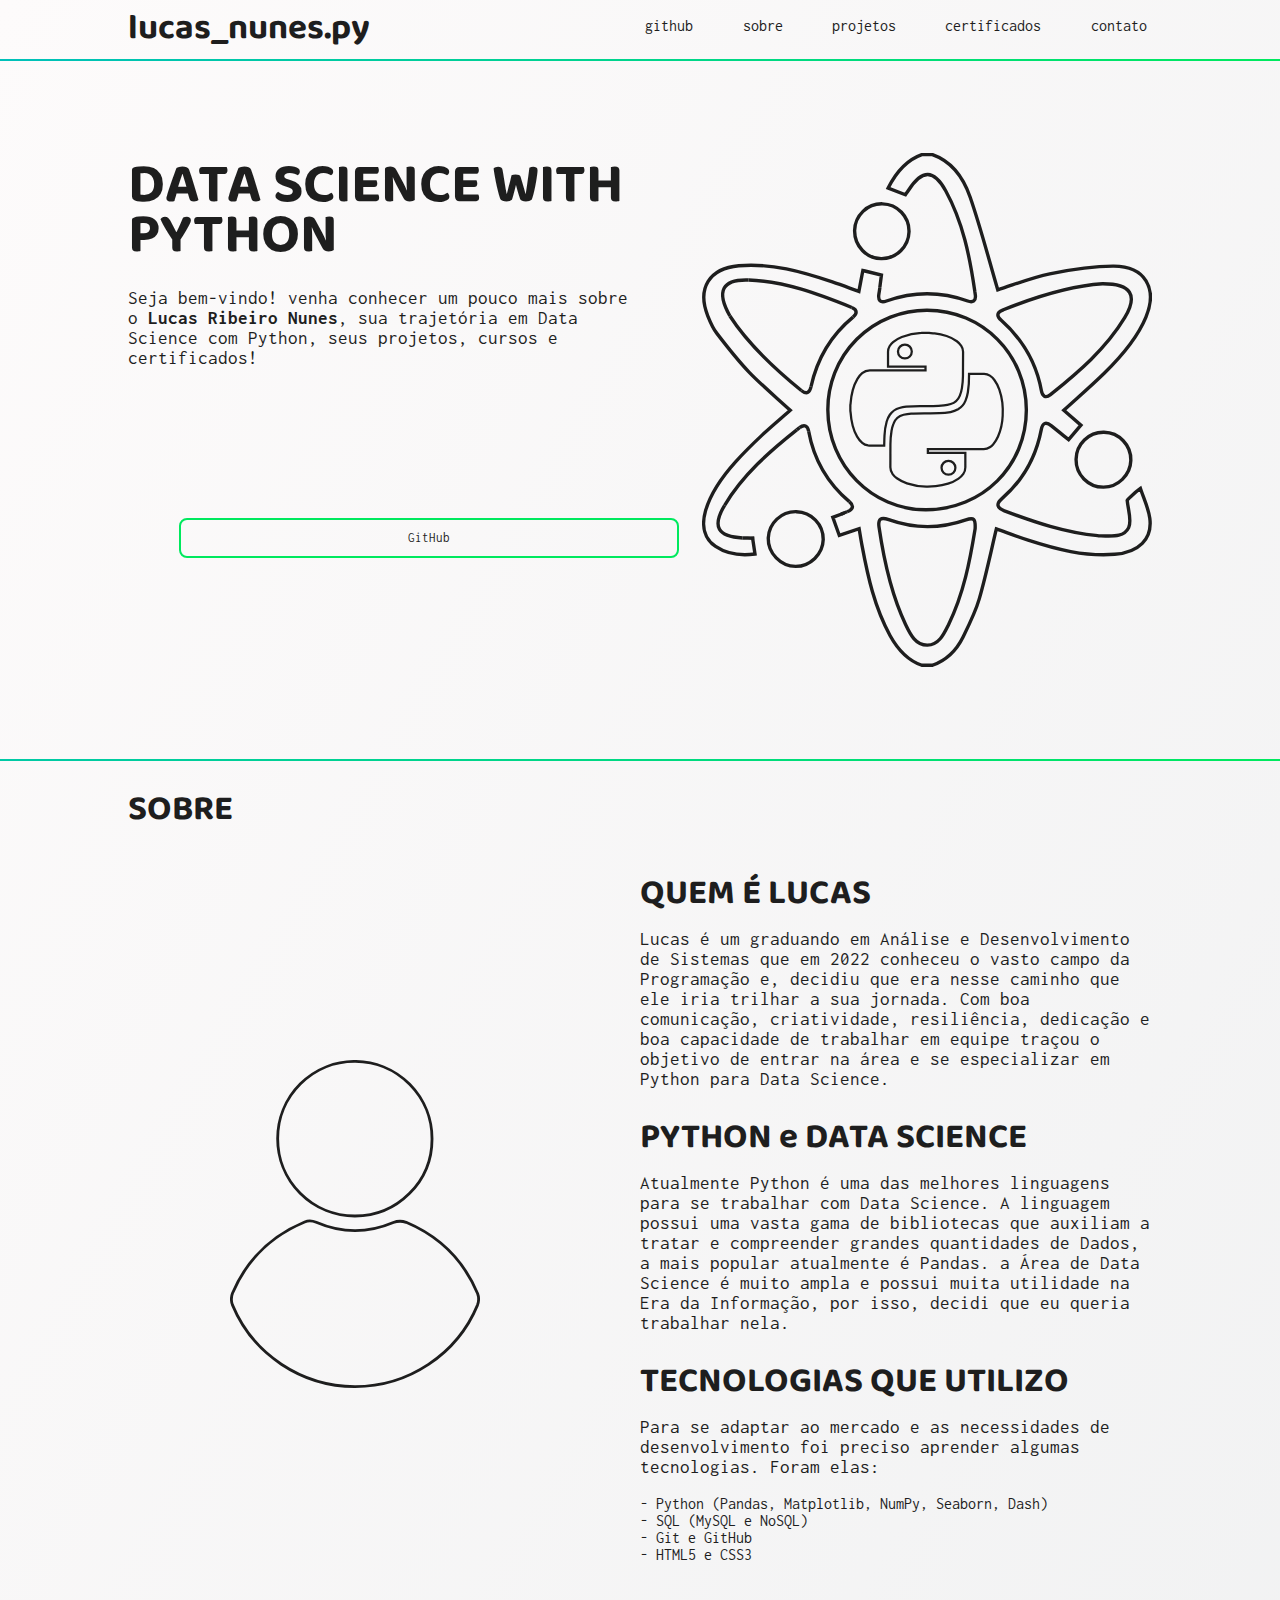
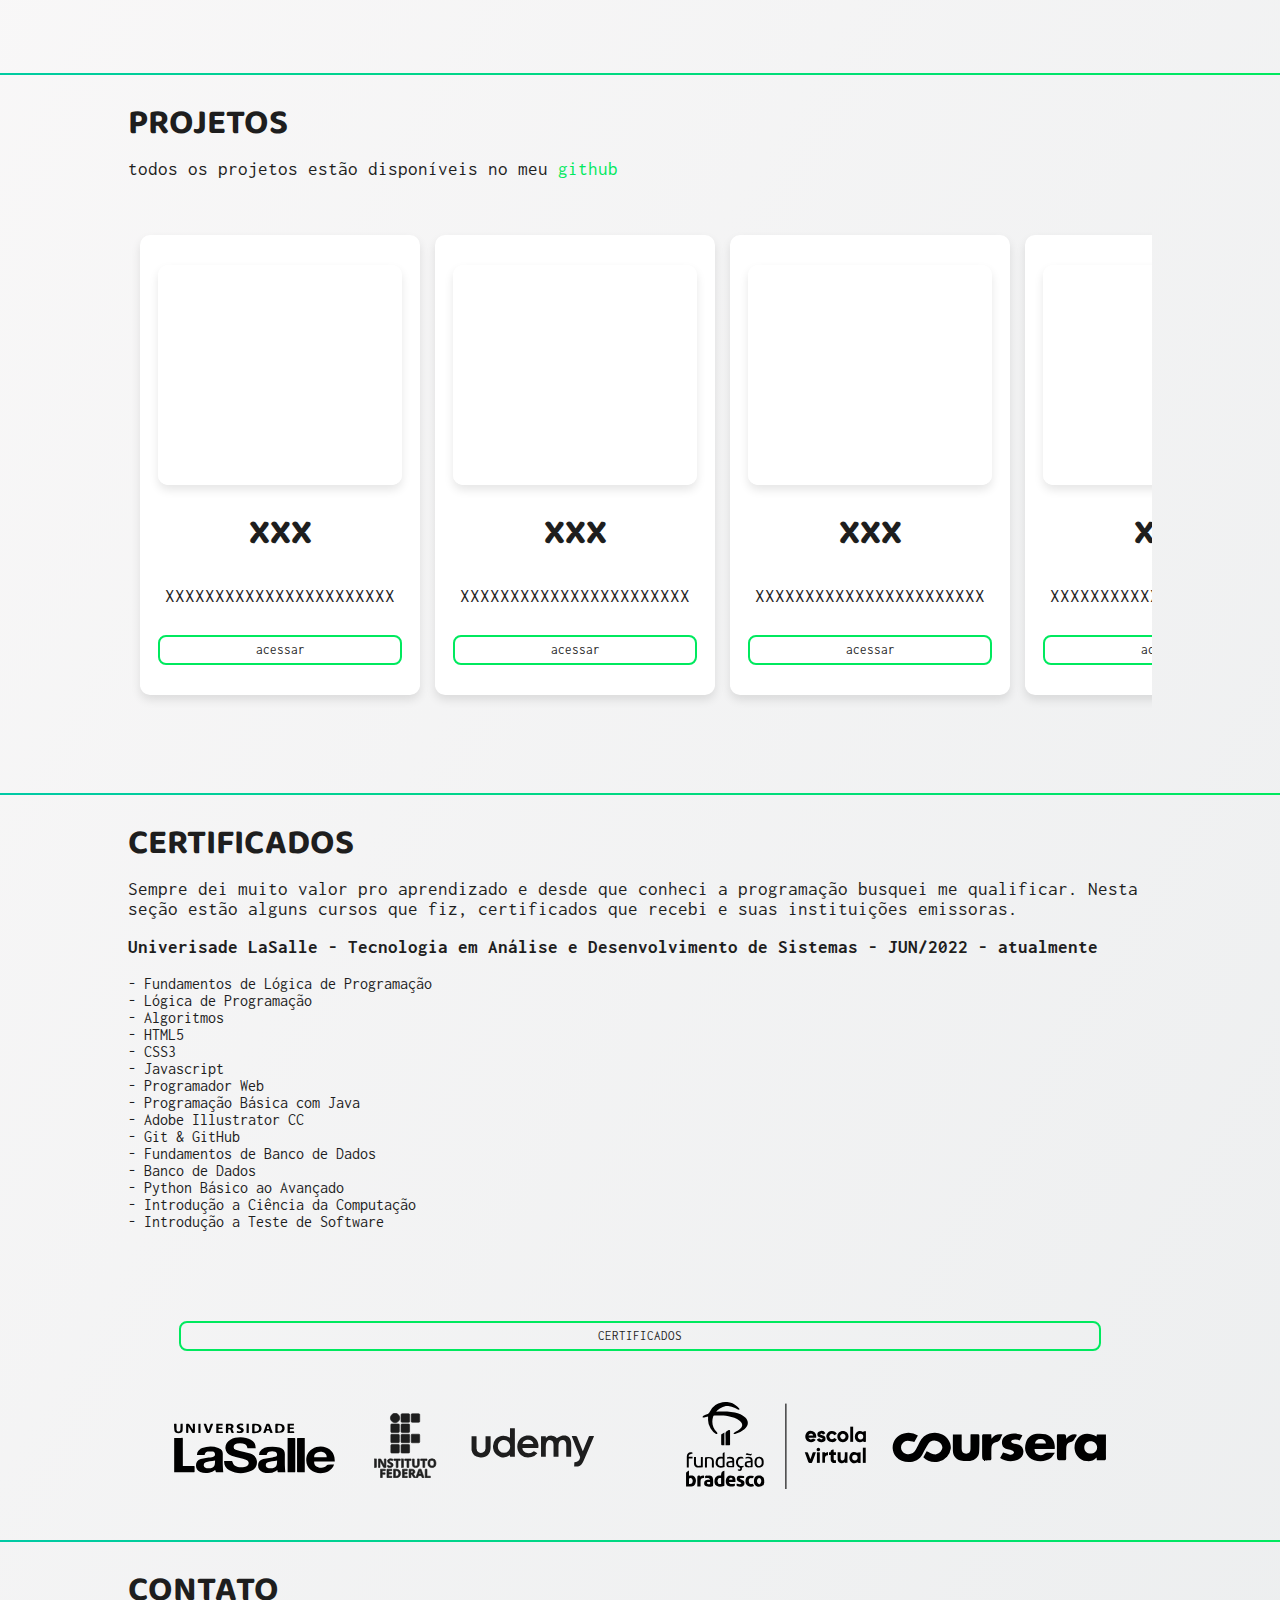
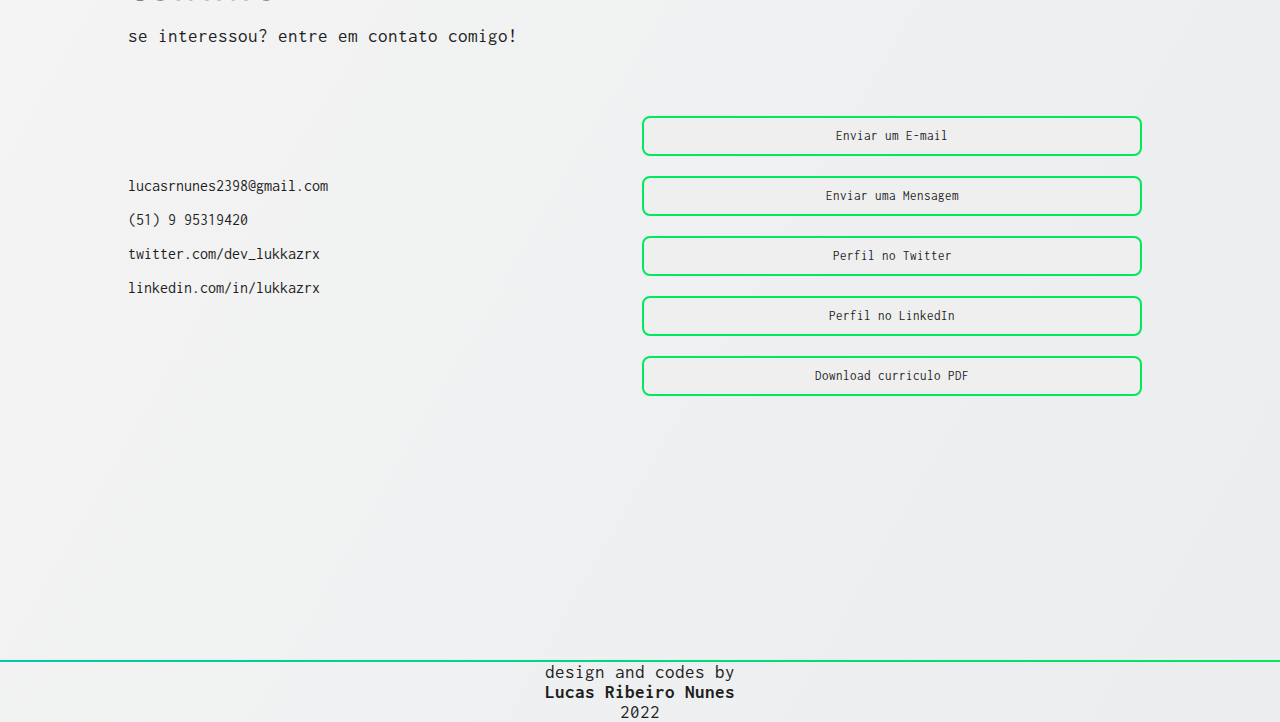
<file: index.html>
<!DOCTYPE html>
<html lang="pt-br">
<head>
  <meta charset="UTF-8">
  <meta http-equiv="X-UA-Compatible" content="IE=edge">
  <meta name="viewport" content="width=device-width, initial-scale=1.0">
  <link rel="stylesheet" href="style.css">
  <meta name="theme-color" content="#1e1e1e" />
  <link rel="shortcut icon" href="./img/faviconmg.svg" type="image/x-icon">
  <title>Portifólio DevLukkazrx</title>
</head>
<body>
  <header>
    <nav class="logo border-gradient">
      <h2 id="logo-text"><a href="https://lukkazrx.github.io/portifolio/">lucas_nunes.py</a></h2>
      <div class="navegation-list">
          <ul class="navegation-list2 list">
            <li class="itens"><a target="_blank" href="https://github.com/lukkazrx">github</a></li>
            <li class="itens"><a href="#section-two">sobre</a></li>
            <li class="itens"><a href="#section-three">projetos</a></li>
            <li class="itens"><a href="#section-four">certificados</a></li>
            <li class="itens"><a href="#section-five">contato</a></li>
          </ul>
      </div>
    </nav>
  </header>
  <main>
    <!-- Primeira tela-->
    <section class="first-screen border-gradient espacamento secao">
      <img class="img-data" src="./img/datascienceimg2.svg" alt="Data Science image">
      <div class="informations">
          <h1 id="tittle">DATA SCIENCE WITH PYTHON</h1>
          <p>
            Seja bem-vindo! venha conhecer um pouco mais sobre o <strong>Lucas Ribeiro Nunes</strong>,
            sua trajetória em Data Science com Python,
            seus projetos, cursos e certificados!
          </p>
            <button onclick="window.location='https://github.com/lukkazrx';" value="click here" class="btn">GitHub</button>
          <br>
      </div>
    </section>

    <!-- Segunda tela -->
    <section id="section-two" class="border-gradient espacamento secao">
      <h2 id="subtittle">SOBRE</h2>
      <div class="about">
          <img class="about-img" src="./img/profileimg.svg" alt="profile image">
          <div class="informations-about">
            <h3>QUEM É LUCAS</h3>
             <p>Lucas é um graduando em Análise e Desenvolvimento de Sistemas que em 2022 conheceu
               o vasto campo da Programação e, decidiu que era nesse caminho que ele iria trilhar a
              sua jornada. Com boa comunicação, criatividade, resiliência, dedicação e boa capacidade
              de trabalhar em equipe traçou o objetivo de entrar na área e se especializar em Python para Data Science.
             </p>
             <h3>PYTHON e DATA SCIENCE</h3>
             <p>
              Atualmente Python é uma das melhores linguagens para se trabalhar com Data Science. A linguagem possui uma
              vasta gama de bibliotecas que auxiliam a tratar e compreender grandes quantidades de Dados, a mais popular
              atualmente é Pandas. a Área de Data Science é muito ampla e possui muita utilidade na Era da Informação,
              por isso, decidi que eu queria trabalhar nela.
             </p>
             <h3>TECNOLOGIAS QUE UTILIZO</h3>
             <p>
              Para se adaptar ao mercado e as necessidades de desenvolvimento foi preciso aprender algumas tecnologias. Foram elas:
             </p>
             <br>
             <ul class="list">
              <li>- Python (Pandas, Matplotlib, NumPy, Seaborn, Dash)</li>
              <li>- SQL (MySQL e NoSQL)</li>
              <li>- Git e GitHub</li>
              <li>- HTML5 e CSS3</li>
             </ul>
            
          </div>
      </div>
    </section>

    <!-- Terceira tela -->
    <section id="section-three" class="projects border-gradient espacamento secao">
      <h2>PROJETOS</h2>
      <p>todos os projetos estão disponíveis no meu <a id="project-link-github" href="https://github.com/lukkazrx">github</a></p>
      <br>
      <br>
      <div class="card-container">

        <div class="card">
          <div class="iframecard">
            <iframe src="" width="100%" height="100%" frameborder="0"></iframe>
          </div>
          <div class="card-description">
            <h3>XXX</h3>
            <p>XXXXXXXXXXXXXXXXXXXXXXX</p>
            <button class="btn-card" onclick="window.location='';" value="click here">acessar</button>
          </div>
        </div>

        <div class="card">
          <div class="iframecard">
            <iframe src="" width="100%" height="100%" frameborder="0"></iframe>
          </div>
          <div class="card-description">
            <h3>XXX</h3>
            <p>XXXXXXXXXXXXXXXXXXXXXXX</p>
            <button class="btn-card" onclick="window.location='';" value="click here">acessar</button>
          </div>
        </div>

        <div class="card">
          <div class="iframecard">
            <iframe src="" width="100%" height="100%" frameborder="0"></iframe>
          </div>
          <div class="card-description">
            <h3>XXX</h3>
            <p>XXXXXXXXXXXXXXXXXXXXXXX</p>
            <button class="btn-card" onclick="window.location='';" value="click here">acessar</button>
          </div>
        </div>

        <div class="card">
          <div class="iframecard">
            <iframe src="" width="100%" height="100%" frameborder="0"></iframe>
          </div>
          <div class="card-description">
            <h3>XXX</h3>
            <p>XXXXXXXXXXXXXXXXXXXXXXX</p>
            <button class="btn-card" onclick="window.location='';" value="click here">acessar</button>
          </div>
        </div>
        
      </div>
    </section>

    <!-- Quarta tela -->
    <section id="section-four" class="certificate border-gradient espacamento secao">
        <div>
          <h2>CERTIFICADOS</h2>
          <p>Sempre dei muito valor pro aprendizado e desde que conheci a programação busquei me qualificar.
            Nesta seção estão alguns cursos que fiz, certificados que recebi e suas instituições emissoras.</p>
          <br>
          <p><strong>Univerisade LaSalle - Tecnologia em Análise e Desenvolvimento de Sistemas - JUN/2022 - atualmente</strong></p>
          <br>
            <ul class="list">
              <li>- Fundamentos de Lógica de Programação</li>
              <li>- Lógica de Programação</li>
              <li>- Algoritmos</li>
              <li>- HTML5</li>
              <li>- CSS3</li>
              <li>- Javascript</li>
              <li>- Programador Web</li>
              <li>- Programação Básica com Java</li>
              <li>- Adobe Illustrator CC</li>
              <li>- Git & GitHub</li>
              <li>- Fundamentos de Banco de Dados</li>
              <li>- Banco de Dados</li>
              <li>- Python Básico ao Avançado</li>
              <li>- Introdução a Ciência da Computação</li>
              <li>- Introdução a Teste de Software</li>
            </ul>
        </div>
        <button onclick="window.location='certifications.html';" value="click here" class="btn-certification">CERTIFICADOS</button>
        <div class="certificates">
          <img class="certificates-img" src="./img/certificate1img.svg" alt="institicoes">
          <img class="certificates-img" src="./img/certificate2img.svg" alt="institicoes">
      </div>
    </section>

    <!-- Quinta tela -->
    <section id="section-five" class="border-gradient espacamento secao">
      <h2>CONTATO</h2>
      <p>se interessou? entre em contato comigo!</p>
      <div class="contact">
        <ul class="list">
          <li><a href="mailto:lucasrnunes2398@gmail.com?">lucasrnunes2398@gmail.com</a></li>
          <br>
          <li><a target="_blank" href="https://wa.me/555195319420">(51) 9 95319420</a></li>
          <br>
          <li><a target="_blank" href="https://twitter.com/dev_lukkazrx">twitter.com/dev_lukkazrx</a></li>
          <br>
          <li><a target="_blank" href="https://www.linkedin.com/in/lukkazrx/">linkedin.com/in/lukkazrx</a></li>
        </ul>
        <br>
        <br>
        <div class="contact-buttons">
          <button onclick="window.location='mailto:lucasrnunes2398@gmail.com?';" value="click here" class="btn-contact">Enviar um E-mail</button>
          <button onclick="window.location='https://wa.me/555195319420';" value="click here" class="btn-contact">Enviar uma Mensagem</button>
          <button onclick="window.location='https://twitter.com/dev_lukkazrx';" value="click here" class="btn-contact">Perfil no Twitter</button>
          <button onclick="window.location='https://www.linkedin.com/in/lukkazrx/';" value="click here" class="btn-contact">Perfil no LinkedIn</button>
          <button onclick="window.location='https://drive.google.com/u/0/uc?id=17Gw4XK7d6hAeAnA5vjjeCU1jOMlkA9qE&export=download';" value="click here" class="btn-contact">Download curriculo PDF</button>
        </div>
      </div>
    </section>
  </main>
  <footer class="espacamento">
    <p>design and codes by</p>
    <p><strong>Lucas Ribeiro Nunes</strong></p>
    <p>2022</p>
  </footer>
</body>
</html>
</file>
<file: style.css>
@import url('https://fonts.googleapis.com/css2?family=Baloo+Da+2:wght@800&family=Inconsolata&display=swap');
/* gerenal styles */
* {
  margin: 0;
  padding: 0;
  box-sizing: border-box;
  text-decoration: none;
  list-style: none;
  color:#1e1e1e;
  scroll-behavior: smooth;
}

body {
  background-image: linear-gradient(120deg, #fdfbfb 0%, #ebedee 100%);
}

body::-webkit-scrollbar {
  width: 10px;              
}

body::-webkit-scrollbar-track {
  background-color: #dedede;
}

body::-webkit-scrollbar-thumb {
  background-image: linear-gradient(to top, #00e95e, #00bfbc 100%); 
  border-radius: 20px;       
  border: 3px solid #dedede;  
}

.img-size {
 width: 200px;
}

h1, h2, h3 {
  font-family: 'baloo da 2';
  margin: 20px 0 5px 0;
}

p{
  font-family: 'Inconsolata';
  font-size: 1.2rem;
}

/* certifications page*/
.menu-fixed {
  background-image: linear-gradient(120deg, #fdfbfb 0%, #ebedee 100%);
  width: 100%;
  position: fixed;
  top: 0;
}

#distance {
  margin-top: 90px;
}
.certificate-container{
  max-width: 100%;
  margin-bottom: 5%; 
}
.certificate-imgs {
  max-width: 40%;
  transition: 0.2s;
}

.certificate-imgsY {
  max-width: 30%;
  transition: 0.8s;
}

/* certifications page end*/
.logo {
  padding-left: 10%;
  padding-right: 10%;
  display: flex;
}

#logo-text {
  margin: 0 0 0 0;
}

.navegation-list {
  display: none;
}

.border-gradient {
  border-bottom: 2px solid;
  border-image: linear-gradient(120deg, #00bfbc, #00e95e) 1;
}

.list {
  margin-bottom: 40px;
  font-family: 'Inconsolata';
}

.espacamento {
  min-width: 300px;
  padding-left: 10%;
  padding-right: 10%;
}

.secao {
  min-height: 700px;
}
/* end gerenal styles */

/* section first-screen*/
.first-screen {
  display: flex;
  justify-content: flex-start;
  flex-direction: column;
}

.img-data {
  min-width: 200px;
  max-width: 30%;
  margin: auto;
  animation: dataAnimation 9000ms linear infinite;
}

@keyframes dataAnimation {
  100% {transform: rotate(360deg);}
}

.informations {
  max-width: 100%;
}

.btn {
  height: 30px;
  min-width: 240px;
  margin: 10%;
  font-family: 'Inconsolata';
  border-radius: 8px;
  border: 2px solid #00e95e;
  background-color: transparent;
  text-align: center;
  display: flex;
  justify-content: center;
  align-items: center;
}

.btn:hover {
  background-image: linear-gradient(120deg, #00bfbc 0%, #00e95e 100%);
  border: 2px solid #00befc;
  color: #f4f4f4;
}

/* section about */
.about {
  display: flex;
  justify-content: center;
  align-items: center;
  flex-direction: column;
  margin-bottom: 70px;
}

#subtittle {
  text-align: start;
}

.about-img {
  min-width: 150px;
  max-width: 15%;
}

/*  section projects */


#project-link-github {
  color: #00e95e;
}

#project-link-github:hover {
  color:#00bfbc;
}

.card-container {
  padding: 20px;
  width: 100%;
  height: 500px;
  display: flex;
  scroll-snap-type: x mandatory;
  scroll-padding: 12px;
  scroll-snap-align: start;
  overflow-x: scroll;
  gap: 15px; 
}

.card {
  background-color: #fff;
  flex: 0 0 100%;
  border-radius: 10px;
  padding: 0.5%;
  width: 260px;
  max-width: 280px;
  min-height: 360px;
  box-shadow: 0 5px 10px rgba(0, 0, 0, 0.1);
  text-align: center;
  scroll-snap-align: start;
  display: flex;
  justify-content: center;
  align-items: center;
  flex-direction: column;
  transition: transform 0.1s;
}

.card:hover{
  transform: scale(1.04);
  z-index: 1000;
}

.iframecard {
  background-color: transparent;
  border-radius: 10px;
  border: 2px solid #fff;
  width: 90%;
  height: 220px;
  box-shadow: 0 5px 10px rgba(0, 0, 0, 0.1);
}

.card-description {
  width: 90%;
  height: 40%;
  display: flex;
  flex-direction: column;
  justify-content: space-between;
}

.btn-card {
  height: 30px;
  width: 100%;
  margin-top: 5%;
  font-family: 'Inconsolata';
  border: 2px solid #00e95e;
  border-radius: 8px;
  background-color: transparent;
}

.btn-card:hover {
  background-image: linear-gradient(120deg, #00bfbc 0%, #00e95e 100%);
  border: 2px solid #00befc;
  color: #f4f4f4;
}

/* section certificate */
.certificates {
  max-width: 100%;
  padding-bottom: 5%;
}

.btn-certification {
  height: 30px;
  min-width: 280px;
  margin: 5%;
  font-family: 'Inconsolata';
  border-radius: 8px;
  border: 2px solid #00e95e;
  background-color: transparent;
  text-align: center;
  display: flex;
  justify-content: center;
  align-items: center;
}

.btn-certification:hover {
  background-image: linear-gradient(120deg, #00bfbc 0%, #00e95e 100%);
  border: 2px solid #00befc;
  color: #f4f4f4;
}

.certificates-img {
  max-width: 420px;
}

/* section contact */
.contact{
  display: flex;
  justify-content: center;
  align-items: center;
  flex-direction: column;
  margin-top: 60px;
  margin-bottom: 60px;
}

.btn-contact {
  min-width: 280px;
  min-height: 40px;
  margin: 10px;
  font-family: 'Inconsolata';
  border: 2px solid #00e95e;
  border-radius: 8px;
}

.btn-contact:hover {
  background-image: linear-gradient(120deg, #00bfbc 0%, #00e95e 100%);
  border: 2px solid #00befc;
  color: #f4f4f4;
}

.contact-buttons {
  display: flex;
  flex-direction: column;
}

footer p {
  text-align: center;
}

@media (min-width: 576px) {
  .logo {
    display: flex;
    justify-content: space-between;
  }
  .navegation-list {
    width: 50%;
    display: block;
  }
  .navegation-list2 {
    display: flex;
    justify-content: space-between;
    align-items: center;
    margin: 10px 0 10px 0;
  }
  .itens {
    margin: 1%;
  }
  .itens a:hover {
    color: #00e95e;
  }
  .itens:hover {
    color: #00e95e;
    cursor: pointer;
  }
  .btn {
    min-width: 500px;
  }

  .btn-certification {
    min-width: 550px;
  }

}

@media (min-width: 990px) {
  .logo {
    display: flex;
    justify-content: space-between;
  }
  #logo-text {
    width: 50%;
  }
  .navegation-list {
    width: 50%;
    display: block;
  }
  .navegation-list2 {
    display: flex;
    justify-content: space-between;
    align-items: center;
    margin: 12px 0 12px 0;
  }
  .itens {
    margin: 1%;
  }
  .itens a:hover {
    color: #00e95e;
  }

  h1, h2, h3 {
    font-family: 'baloo da 2';
    margin: 20px 0 5px 0;
    font-size: 35px;
  }

  .img-data {
    max-width: 450px;
    margin: 60px 0 60px 0;
    margin-right: 0;
  }
  .first-screen {
    display: flex;
    flex-direction: row-reverse;
    justify-content: space-between;
    align-items: center;
  }

  #tittle {
    font-size: 3.5rem;
    line-height: 90%;
  }

  .btn {
    margin-top: 150px;
    height: 40px;
  }

  .informations {
    display: flex;
    flex-direction: column;
    justify-content: space-between;
    max-width: 50%;
    max-height: 100%;
    padding: 0 0 5% 0;
  }
  .informations p {
    margin-top: 20px;
  }
  .about {
    display: flex;
    align-items: center;
    flex-direction: row;
    justify-content: space-between;
  }
  .about-img {
    max-width: 250px;
    margin: 10% 0 10% 10%;
  }
  .informations-about {
    max-width: 50%;
  }

  .card {
    height: 100%;
  }

  .certificate {
    display: flex;
    justify-content: space-between;
    flex-direction: column;
  }

  .certificates {
    display: flex;
    align-items: center;
    justify-content: space-around;
  }

  .contact {
    display: flex;
    flex-direction: row;
    justify-content: space-between;
  }

  .btn-contact {
    min-width: 500px;
  }
}
</file>
